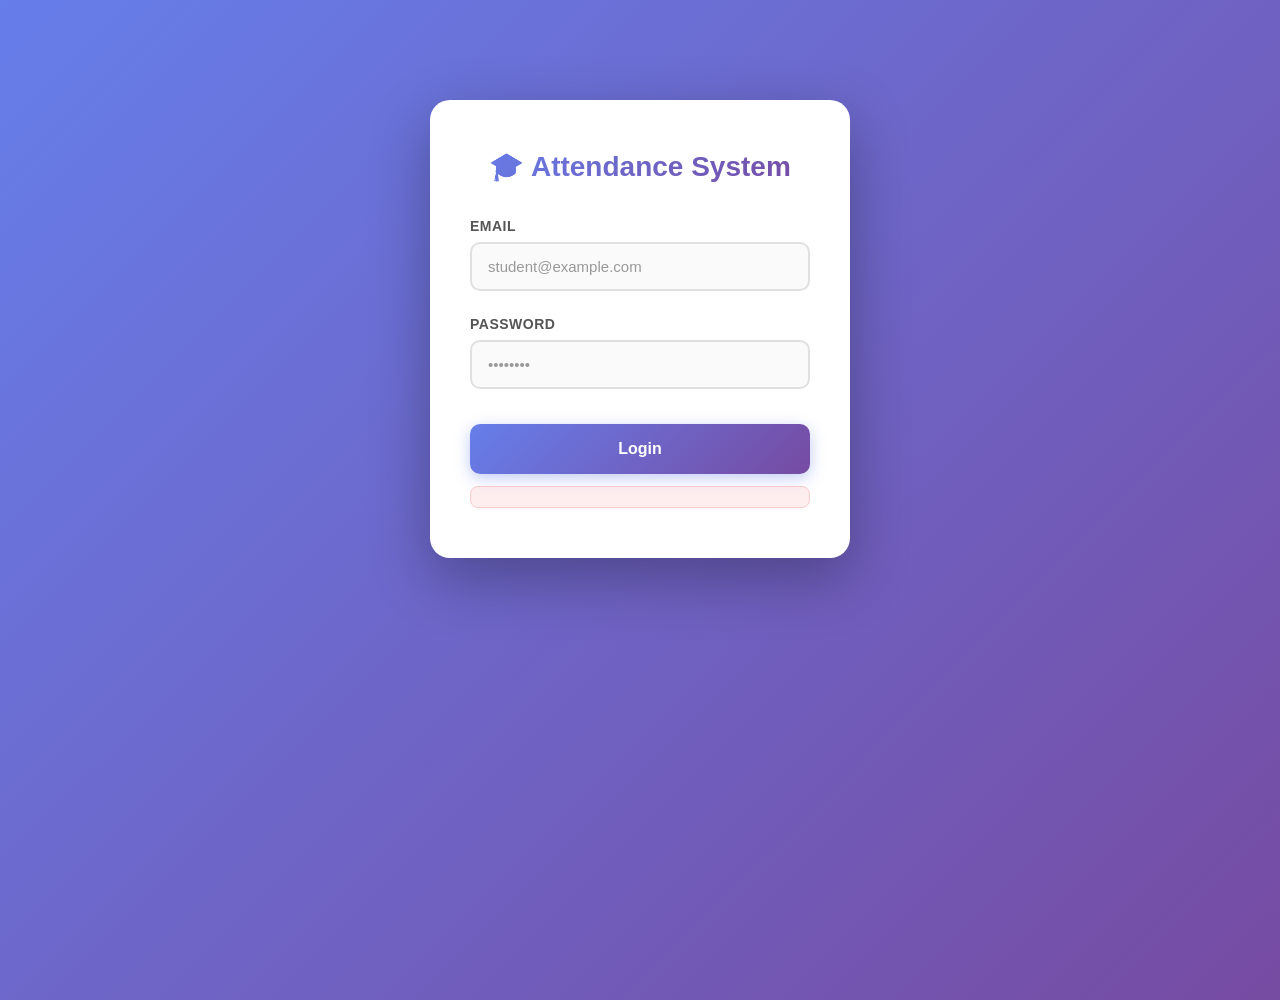
<file: frontend/index.html>
<!-- <!DOCTYPE html>
<html lang="en">
<head>
    <meta charset="UTF-8">
    <meta name="viewport" content="width=device-width, initial-scale=1.0">
    <title>Attendance System - Login</title>
    <style>
        * {
            margin: 0;
            padding: 0;
            box-sizing: border-box;
        }
        
        body {
            font-family: 'Segoe UI', Tahoma, Geneva, Verdana, sans-serif;
            background: linear-gradient(135deg, #667eea 0%, #764ba2 100%);
            height: 100vh;
            display: flex;
            justify-content: center;
            align-items: center;
        }
        
        .login-container {
            background: white;
            padding: 40px;
            border-radius: 10px;
            box-shadow: 0 10px 25px rgba(0,0,0,0.2);
            width: 100%;
            max-width: 400px;
        }
        
        h2 {
            text-align: center;
            color: #333;
            margin-bottom: 30px;
        }
        
        .form-group {
            margin-bottom: 20px;
        }
        
        label {
            display: block;
            margin-bottom: 5px;
            color: #555;
            font-weight: 500;
        }
        
        input {
            width: 100%;
            padding: 12px;
            border: 1px solid #ddd;
            border-radius: 5px;
            font-size: 14px;
        }
        
        input:focus {
            outline: none;
            border-color: #667eea;
        }
        
        button {
            width: 100%;
            padding: 12px;
            background: linear-gradient(135deg, #667eea 0%, #764ba2 100%);
            color: white;
            border: none;
            border-radius: 5px;
            font-size: 16px;
            font-weight: bold;
            cursor: pointer;
            margin-top: 10px;
        }
        
        button:hover {
            opacity: 0.9;
        }
        
        .error {
            color: red;
            font-size: 14px;
            margin-top: 10px;
            text-align: center;
        }
    </style>
</head>
<body>
    <div class="login-container">
        <h2>🎓 Attendance System</h2>
        <form id="loginForm">
            <div class="form-group">
                <label>Email</label>
                <input type="email" id="email" required placeholder="student@example.com">
            </div>
            
            <div class="form-group">
                <label>Password</label>
                <input type="password" id="password" required placeholder="••••••••">
            </div>
            
            <button type="submit">Login</button>
            <div id="error" class="error"></div>
        </form>
    </div>

    <script>
        // Backend API URL
        const API_URL = 'http://localhost:5001';
        
        document.getElementById('loginForm').addEventListener('submit', async (e) => {
            e.preventDefault();
            
            const email = document.getElementById('email').value;
            const password = document.getElementById('password').value;
            const errorDiv = document.getElementById('error');
            
            try {
                const response = await fetch(`${API_URL}/api/login`, {
                    method: 'POST',
                    headers: {
                        'Content-Type': 'application/json'
                    },
                    body: JSON.stringify({ email, password })
                });
                
                const data = await response.json();
                
                if (data.success) {
                    // Save user data
                    localStorage.setItem('user', JSON.stringify(data.user));
                    
                    // Redirect based on role
                    if (data.user.role === 'Student') {
                        window.location.href = 'student_dashboard.html';
                    } else if (data.user.role === 'Faculty') {
                        window.location.href = 'teacher_dashboard.html';
                    }
                } else {
                    errorDiv.textContent = 'Invalid email or password';
                }
            } catch (error) {
                errorDiv.textContent = 'Connection error. Please try again.';
                console.error('Error:', error);
            }
        });
    </script>
</body>
</html>  -->
<!DOCTYPE html>
<html lang="en">
<head>
    <meta charset="UTF-8">
    <meta name="viewport" content="width=device-width, initial-scale=1.0">
    <title>Attendance System - Login</title>
    <link rel="stylesheet" href="styles.css">
</head>
<body>
    <div class="login-container">
        <h2>🎓 Attendance System</h2>
        <form id="loginForm">
            <div class="form-group">
                <label>Email</label>
                <input type="email" id="email" required placeholder="student@example.com">
            </div>
            
            <div class="form-group">
                <label>Password</label>
                <input type="password" id="password" required placeholder="••••••••">
            </div>
            
            <button type="submit">Login</button>
            <div id="error" class="error"></div>
        </form>
    </div>

    <script>
        const API_URL = 'http://localhost:5001';
        
        document.getElementById('loginForm').addEventListener('submit', async (e) => {
            e.preventDefault();
            
            const email = document.getElementById('email').value;
            const password = document.getElementById('password').value;
            const errorDiv = document.getElementById('error');
            
            try {
                const response = await fetch(`${API_URL}/api/login`, {
                    method: 'POST',
                    headers: {
                        'Content-Type': 'application/json'
                    },
                    body: JSON.stringify({ email, password })
                });
                
                const data = await response.json();
                
                if (data.success) {
                    // Save user data
                    localStorage.setItem('user', JSON.stringify(data.user));
                    
                    // Redirect based on role
                    if (data.user.role === 'Student') {
                        window.location.href = 'student_dashboard.html';
                    } else if (data.user.role === 'Faculty') {
                        window.location.href = 'teacher_dashboard.html';
                    }
                } else {
                    errorDiv.textContent = data.message || 'Invalid email or password';
                }
            } catch (error) {
                errorDiv.textContent = 'Connection error. Is the server running on port 5001?';
                console.error('Error:', error);
            }
        });
    </script>
</body>
</html>
</file>
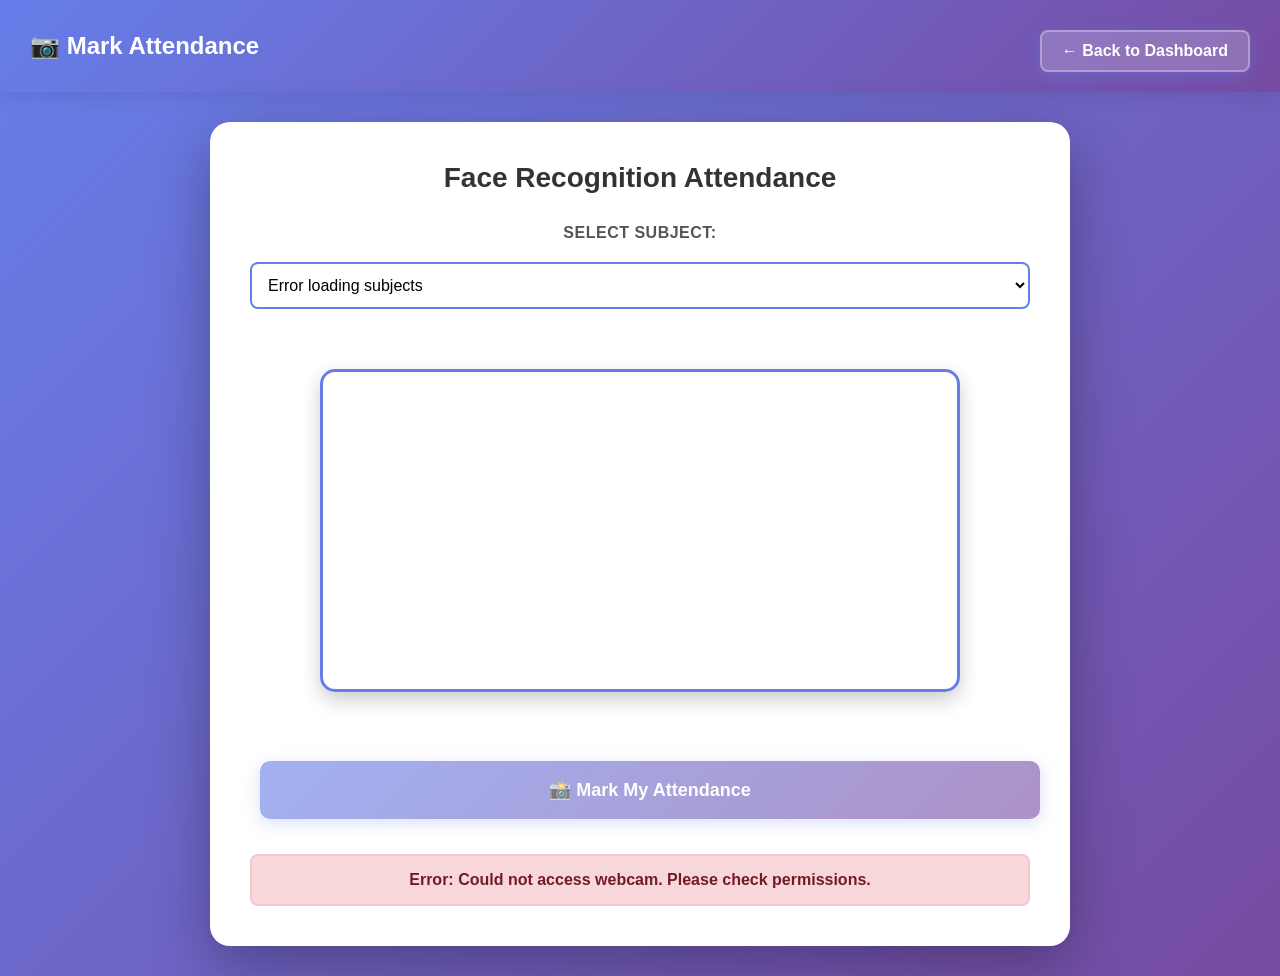
<file: frontend/mark_attendance.html>
<!DOCTYPE html>
<html lang="en">
<head>
    <meta charset="UTF-8">
    <meta name="viewport" content="width=device-width, initial-scale=1.0">
    <title>Mark Attendance</title>
    <link rel="stylesheet" href="styles.css">
</head>
<body class="attendance-page-body">
    <div class="navbar">
        <div>
            <h2>📷 Mark Attendance</h2>
        </div>
        <button class="logout-btn" onclick="goBack()">← Back to Dashboard</button>
    </div>

    <div class="container" style="max-width: 900px;">
        <div class="card" id="container">
            <h2 style="text-align: center; margin-bottom: 30px; color: #333;">Face Recognition Attendance</h2>
            
            <!-- Subject Selection -->
            <div class="form-group" style="margin-bottom: 25px;">
                <label for="subjectSelect" style="font-size: 16px; font-weight: 600; margin-bottom: 10px; display: block;">
                    Select Subject:
                </label>
                <select id="subjectSelect" style="width: 100%; padding: 12px; border: 2px solid #667eea; border-radius: 8px; font-size: 16px; background: white;">
                    <option value="">Loading subjects...</option>
                </select>
            </div>

            <!-- Webcam Container -->
            <div style="text-align: center; margin: 20px 0;">
                <video id="webcam" width="640" height="480" autoplay muted style="border: 3px solid #667eea; border-radius: 15px; box-shadow: 0 8px 20px rgba(0,0,0,0.2); max-width: 100%; height: auto;"></video>
            </div>

            <!-- Action Button -->
            <button id="markButton" class="action-btn" style="width: 100%; padding: 18px; font-size: 18px; margin-top: 20px; background: linear-gradient(135deg, #667eea 0%, #764ba2 100%); border: none; border-radius: 10px; color: white; font-weight: bold; cursor: pointer; transition: transform 0.2s, box-shadow 0.2s;" 
                    onmouseover="this.style.transform='scale(1.02)'; this.style.boxShadow='0 10px 25px rgba(102, 126, 234, 0.4)';"
                    onmouseout="this.style.transform='scale(1)'; this.style.boxShadow='none';">
                📸 Mark My Attendance
            </button>
            
            <!-- Message Display -->
            <div id="message" style="margin-top: 25px; padding: 15px; border-radius: 8px; font-size: 16px; font-weight: bold; text-align: center; min-height: 50px; display: flex; align-items: center; justify-content: center;"></div>
            
            <canvas id="canvas" width="640" height="480" style="display:none;"></canvas>
        </div>
    </div>

    <script>
        const API_BASE_URL = "http://localhost:5001"; 
        
        const video = document.getElementById('webcam');
        const canvas = document.getElementById('canvas');
        const markButton = document.getElementById('markButton');
        const messageDiv = document.getElementById('message');
        const subjectSelect = document.getElementById('subjectSelect');

        // Load subjects
        async function loadSubjects() {
            try {
                const response = await fetch(`${API_BASE_URL}/api/subjects`);
                const data = await response.json();
                
                if (data.success && data.subjects.length > 0) {
                    subjectSelect.innerHTML = '<option value="">Select a subject...</option>';
                    data.subjects.forEach(subject => {
                        const option = document.createElement('option');
                        option.value = subject.Subject_ID;
                        option.textContent = `${subject.Subject_Name} (${subject.Subject_Code})`;
                        subjectSelect.appendChild(option);
                    });
                } else {
                    subjectSelect.innerHTML = '<option value="">No subjects available</option>';
                    showMessage('No subjects found. Please contact administrator.', 'error');
                }
            } catch (error) {
                console.error('Error loading subjects:', error);
                subjectSelect.innerHTML = '<option value="">Error loading subjects</option>';
                showMessage('Error loading subjects. Please refresh the page.', 'error');
            }
        }

        // Show message helper
        function showMessage(text, type = 'info') {
            messageDiv.textContent = text;
            messageDiv.style.display = 'flex';
            
            if (type === 'success') {
                messageDiv.style.background = '#d4edda';
                messageDiv.style.color = '#155724';
                messageDiv.style.border = '2px solid #c3e6cb';
            } else if (type === 'error') {
                messageDiv.style.background = '#f8d7da';
                messageDiv.style.color = '#721c24';
                messageDiv.style.border = '2px solid #f5c6cb';
            } else {
                messageDiv.style.background = '#d1ecf1';
                messageDiv.style.color = '#0c5460';
                messageDiv.style.border = '2px solid #bee5eb';
            }
        }

        // Start the webcam
        async function startWebcam() {
            try {
                const stream = await navigator.mediaDevices.getUserMedia({ 
                    video: { 
                        width: { ideal: 640 },
                        height: { ideal: 480 },
                        facingMode: 'user'
                    } 
                });
                video.srcObject = stream;
                showMessage('Camera ready. Please select a subject and click to mark attendance.', 'info');
            } catch (err) {
                console.error("Error accessing webcam: ", err);
                showMessage("Error: Could not access webcam. Please check permissions.", 'error');
                markButton.disabled = true;
            }
        }

        // Mark attendance
        markButton.addEventListener('click', async () => {
            const subjectId = subjectSelect.value;
            
            if (!subjectId) {
                showMessage('Please select a subject first.', 'error');
                return;
            }

            showMessage('Processing... Please wait.', 'info');
            markButton.disabled = true;

            // Draw the current video frame onto the hidden canvas
            const context = canvas.getContext('2d');
            context.drawImage(video, 0, 0, 640, 480);
            
            // Get the image from the canvas as a Base64 string
            const imageBase64 = canvas.toDataURL('image/jpeg', 0.8);

            try {
                const response = await fetch(`${API_BASE_URL}/api/mark-attendance`, {
                    method: 'POST',
                    headers: {
                        'Content-Type': 'application/json'
                    },
                    body: JSON.stringify({ 
                        image: imageBase64,
                        subject_id: parseInt(subjectId)
                    })
                });

                const result = await response.json();

                if (result.success) {
                    showMessage(`✅ ${result.message}`, 'success');
                    // Reset after 3 seconds
                    setTimeout(() => {
                        showMessage('Ready for next attendance marking.', 'info');
                    }, 3000);
                } else {
                    showMessage(`❌ ${result.message || 'Failed to mark attendance'}`, 'error');
                }

            } catch (error) {
                console.error("Error sending image:", error);
                showMessage("Error connecting to server. Please try again.", 'error');
            } finally {
                markButton.disabled = false;
            }
        });

        function goBack() {
            window.location.href = 'student_dashboard.html';
        }

        // Initialize on page load
        loadSubjects();
        startWebcam();
    </script>
</body>
</html>
</file>
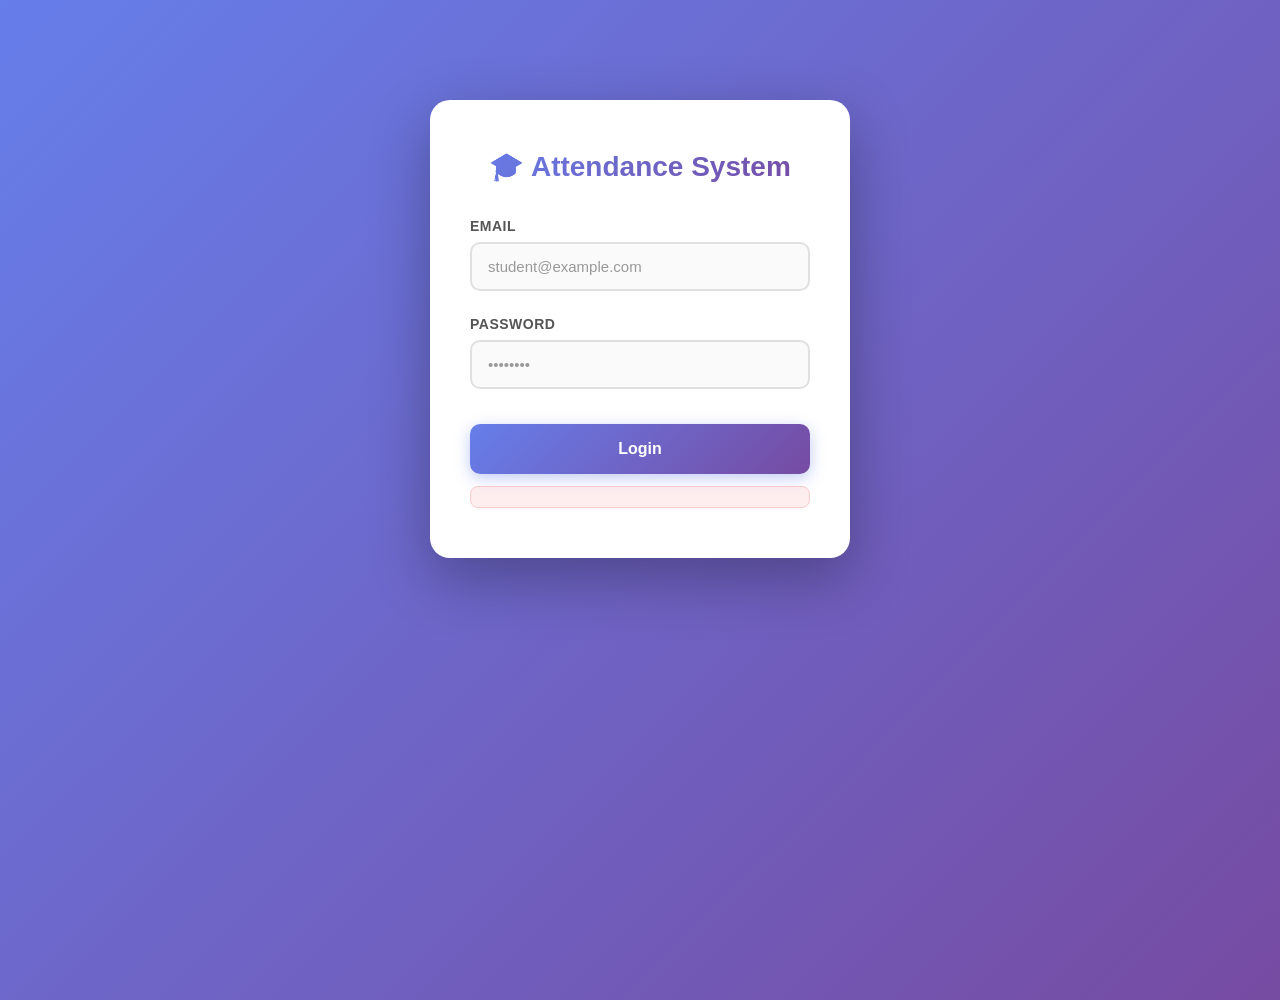
<file: frontend/student_dashboard.html>
<!DOCTYPE html>
<html lang="en">
<head>
    <meta charset="UTF-8">
    <title>Student Dashboard</title>
    <link rel="stylesheet" href="styles.css">
</head>
<body>
    <div class="navbar">
        <div>
            <h2>🎓 Student Dashboard</h2>
            <p id="studentName"></p>
        </div>
        <button class="logout-btn" onclick="logout()">Logout</button>
    </div>

    <div class="container">
        <!-- Stats Cards -->
        <div class="stats">
            <div class="stat-box">
                <h3 id="overallPercentage">--%</h3>
                <p>Overall Attendance</p>
            </div>
            <div class="stat-box">
                <h3 id="presentCount">--</h3>
                <p>Classes Attended</p>
            </div>
            <div class="stat-box">
                <h3 id="absentCount">--</h3>
                <p>Classes Missed</p>
            </div>
        </div>

        <!-- Info Message -->
        <div class="card">
            <h3>📚 Your Attendance</h3>
            <p style="color: #666; margin-top: 10px;">
                Your attendance is automatically marked by your teachers during class sessions. 
                View your attendance history and statistics below.
            </p>
        </div>

        <!-- Attendance Table -->
        <div class="card">
            <h3>Recent Attendance</h3>
            <table id="attendanceTable">
                <thead>
                    <tr>
                        <th>Date</th>
                        <th>Subject</th>
                        <th>Status</th>
                        <th>Time</th>
                    </tr>
                </thead>
                <tbody id="attendanceBody">
                    <tr>
                        <td colspan="4" style="text-align: center;">Loading...</td>
                    </tr>
                </tbody>
            </table>
        </div>
    </div>

    <script>
        const API_URL = 'http://localhost:5001';
        
        // Check if logged in
        const user = JSON.parse(localStorage.getItem('user'));
        if (!user || user.role !== 'Student') {
            window.location.href = 'index.html';
        }
        
        document.getElementById('studentName').textContent = user.name;
        
        // Load attendance data
        async function loadAttendance() {
            try {
                const response = await fetch(`${API_URL}/api/attendance/student/${user.user_id}`);
                const data = await response.json();
                
                if (data.success) {
                    // Update stats
                    document.getElementById('overallPercentage').textContent = 
                        data.stats.percentage + '%';
                    document.getElementById('presentCount').textContent = 
                        data.stats.present_sessions;
                    document.getElementById('absentCount').textContent = 
                        data.stats.absent_sessions;
                    
                    // Update table
                    const tbody = document.getElementById('attendanceBody');
                    tbody.innerHTML = '';
                    
                    if (data.attendance.length === 0) {
                        tbody.innerHTML = '<tr><td colspan="4" style="text-align: center; padding: 30px; color: #999;">No attendance records yet. Mark your first attendance to get started!</td></tr>';
                        return;
                    }
                    
                    data.attendance.forEach(record => {
                        const row = tbody.insertRow();
                        const statusClass = record.status === 'Present' ? 'present' : 
                                          record.status === 'Late' ? 'late' : 'absent';
                        row.innerHTML = `
                            <td>${record.date}</td>
                            <td>${record.subject_name}</td>
                            <td class="${statusClass}">${record.status}</td>
                            <td>${record.time}</td>
                        `;
                    });
                }
            } catch (error) {
                console.error('Error loading attendance:', error);
                document.getElementById('attendanceBody').innerHTML = 
                    '<tr><td colspan="4" style="text-align: center; color: red;">Error loading data</td></tr>';
            }
        }
        
        function logout() {
            localStorage.removeItem('user');
            window.location.href = 'index.html';
        }
        
        // Load data on page load
        loadAttendance();
    </script>
</body>
</html>
</file>
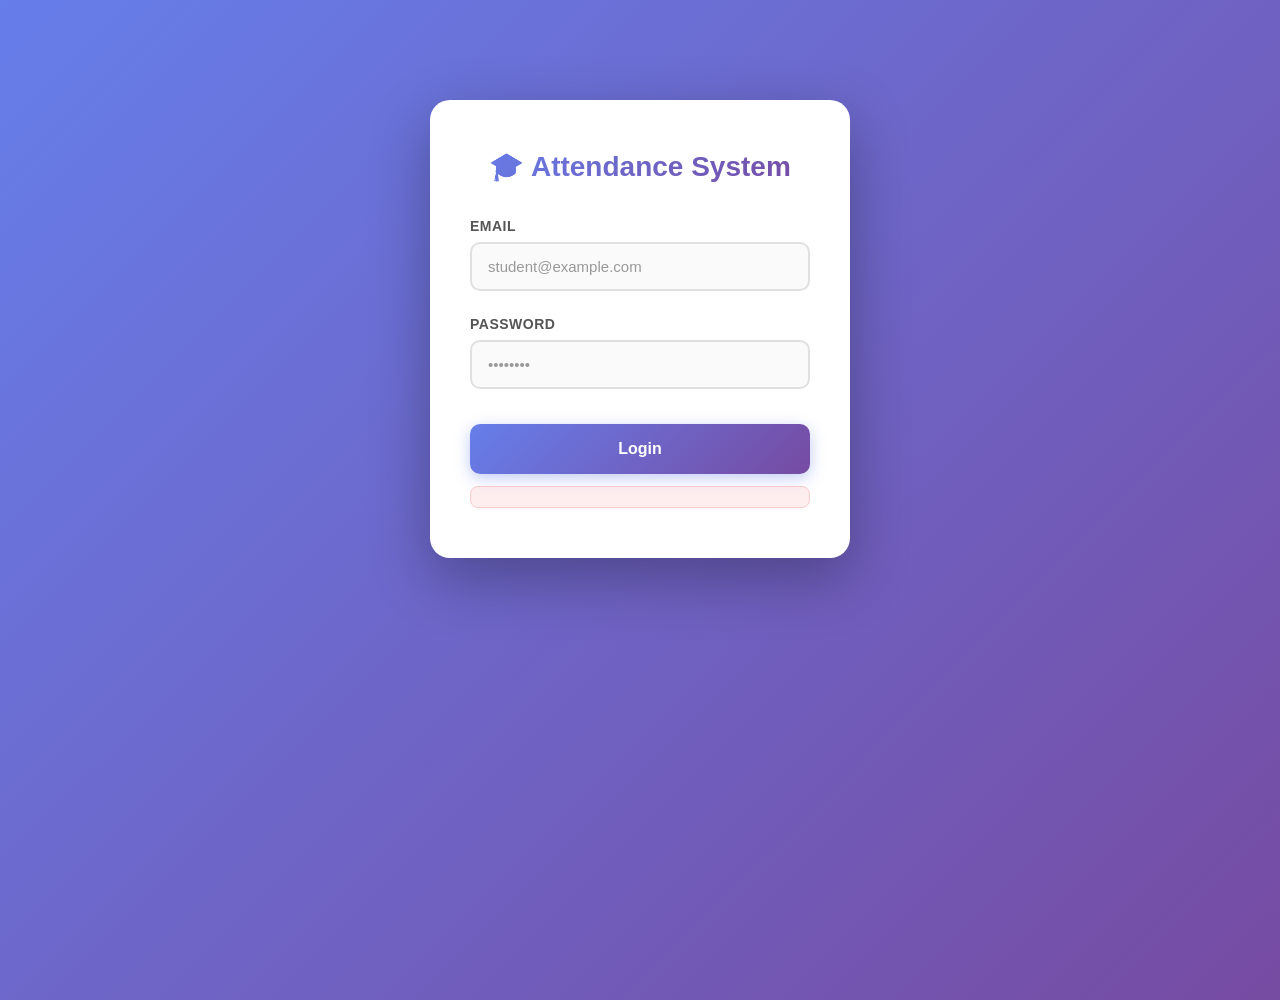
<file: frontend/teacher_dashboard.html>
<!DOCTYPE html>
<html lang="en">
<head>
    <meta charset="UTF-8">
    <meta name="viewport" content="width=device-width, initial-scale=1.0">
    <title>Teacher Dashboard</title>
    <link rel="stylesheet" href="styles.css">
</head>
<body>
    <div class="navbar">
        <div>
            <h2>👨‍🏫 Teacher Dashboard</h2>
            <p id="teacherName"></p>
        </div>
        <button class="logout-btn" onclick="logout()">Logout</button>
    </div>

    <div class="container">
        <!-- Tabs -->
        <div class="tabs">
            <button class="tab-btn active" onclick="showTab('sessions')">📅 Manage Sessions</button>
            <button class="tab-btn" onclick="showTab('attendance')">📊 View Attendance</button>
            <button class="tab-btn" onclick="showTab('mark')">📷 Mark Attendance (Camera)</button>
            <button class="tab-btn" onclick="showTab('manual')">✏️ Mark Attendance (Manual)</button>
        </div>

        <!-- Tab 1: Create Session -->
        <div id="sessions-tab" class="tab-content active">
            <div class="card">
                <h3>Create New Attendance Session</h3>
                <form id="sessionForm">
                    <div class="form-group">
                        <label for="sessionSubject">Subject:</label>
                        <select id="sessionSubject" required>
                            <option value="">Loading subjects...</option>
                        </select>
                    </div>
                    
                    <div class="form-group">
                        <label for="sessionDate">Session Date:</label>
                        <input type="date" id="sessionDate" required>
                    </div>
                    
                    <div class="form-row">
                        <div class="form-group">
                            <label for="startTime">Start Time:</label>
                            <input type="time" id="startTime" required>
                        </div>
                        <div class="form-group">
                            <label for="endTime">End Time:</label>
                            <input type="time" id="endTime" required>
                        </div>
                    </div>
                    
                    <div class="form-group">
                        <label for="sessionType">Session Type:</label>
                        <select id="sessionType" required>
                            <option value="Lecture">Lecture</option>
                            <option value="Lab">Lab</option>
                            <option value="Tutorial">Tutorial</option>
                        </select>
                    </div>
                    
                    <button type="submit" class="action-btn">Create Session</button>
                </form>
                <div id="sessionMessage"></div>
            </div>

            <!-- Active Sessions -->
            <div class="card">
                <h3>Active Sessions Today</h3>
                <div id="activeSessions">
                    <p style="text-align: center; color: #999;">Loading...</p>
                </div>
            </div>
        </div>

        <!-- Tab 2: View Attendance -->
        <div id="attendance-tab" class="tab-content">
            <div class="card">
                <h3>View Class Attendance</h3>
                <div class="form-group">
                    <label for="attendanceSubject">Select Subject:</label>
                    <select id="attendanceSubject">
                        <option value="">Select a subject...</option>
                    </select>
                </div>
                <div class="form-group">
                    <label for="attendanceSession">Select Session:</label>
                    <select id="attendanceSession">
                        <option value="">Select a session...</option>
                    </select>
                </div>
                <button onclick="loadClassAttendance()" class="action-btn">Load Attendance</button>
            </div>

            <div class="card">
                <h3>Class Attendance</h3>
                <div id="classAttendanceTable">
                    <p style="text-align: center; color: #999;">Select a subject and session to view attendance</p>
                </div>
            </div>
        </div>

        <!-- Tab 3: Mark Attendance -->
        <div id="mark-tab" class="tab-content">
            <div class="card">
                <h3>Mark Attendance Using Camera</h3>
                <div class="form-group">
                    <label for="markSubject">Select Subject:</label>
                    <select id="markSubject" required>
                        <option value="">Select a subject...</option>
                    </select>
                </div>
                <div class="form-group">
                    <label for="markSession">Select Active Session:</label>
                    <select id="markSession" required>
                        <option value="">Select a session...</option>
                    </select>
                </div>
                
                <div style="text-align: center; margin: 20px 0;">
                    <video id="webcam" width="640" height="480" autoplay muted style="border: 3px solid #667eea; border-radius: 15px; box-shadow: 0 8px 20px rgba(0,0,0,0.2); max-width: 100%; height: auto; display: none;"></video>
                </div>

                <button id="startCameraBtn" onclick="startCamera()" class="action-btn">📷 Start Camera</button>
                <button id="markAttendanceBtn" onclick="markAttendance()" class="action-btn" style="display: none;">✅ Mark Attendance</button>
                
                <div id="markMessage" style="margin-top: 20px;"></div>
                <canvas id="canvas" width="640" height="480" style="display:none;"></canvas>
            </div>
        </div>

        <!-- Tab 4: Manual Attendance -->
        <div id="manual-tab" class="tab-content">
            <div class="card">
                <h3>Mark Attendance Manually</h3>
                <p style="color: #666; margin-bottom: 20px;">
                    Use this option when camera is not working. Select subject and session, then mark students as Present, Late, or Absent.
                </p>
                
                <div class="form-group">
                    <label for="manualSubject">Select Subject:</label>
                    <select id="manualSubject" onchange="loadManualStudents()">
                        <option value="">Select a subject...</option>
                    </select>
                </div>
                
                <div class="form-group">
                    <label for="manualSession">Select Active Session:</label>
                    <select id="manualSession" onchange="loadManualStudents()">
                        <option value="">Select a session...</option>
                    </select>
                </div>

                <div id="manualStudentsList" style="margin-top: 20px;">
                    <p style="text-align: center; color: #999;">Select subject and session to load students</p>
                </div>
            </div>
        </div>
    </div>

    <script>
        const API_URL = 'http://localhost:5001';
        
        // Check if logged in
        const user = JSON.parse(localStorage.getItem('user'));
        if (!user || user.role !== 'Faculty') {
            window.location.href = 'index.html';
        }
        
        document.getElementById('teacherName').textContent = user.name;
        
        let videoStream = null;
        let subjects = [];
        let activeSessions = [];

        // Load teacher's subjects
        async function loadSubjects() {
            try {
                console.log('Loading subjects for teacher_id:', user.user_id);
                const response = await fetch(`${API_URL}/api/teacher/subjects?teacher_id=${user.user_id}`);
                const data = await response.json();
                
                console.log('Subjects response:', data);
                
                if (data.success && data.subjects && data.subjects.length > 0) {
                    subjects = data.subjects;
                    
                    // Populate subject dropdowns
                    const selects = ['sessionSubject', 'attendanceSubject', 'markSubject', 'manualSubject'];
                    selects.forEach(selectId => {
                        const select = document.getElementById(selectId);
                        select.innerHTML = '<option value="">Select a subject...</option>';
                        subjects.forEach(subject => {
                            const option = document.createElement('option');
                            option.value = subject.Subject_ID;
                            option.textContent = `${subject.Subject_Name} (${subject.Subject_Code})`;
                            select.appendChild(option);
                        });
                    });
                } else {
                    // Show error message
                    const selects = ['sessionSubject', 'attendanceSubject', 'markSubject', 'manualSubject'];
                    selects.forEach(selectId => {
                        const select = document.getElementById(selectId);
                        select.innerHTML = '<option value="">No subjects found for this teacher</option>';
                    });
                    console.warn('No subjects found for teacher:', data);
                }
            } catch (error) {
                console.error('Error loading subjects:', error);
                const selects = ['sessionSubject', 'attendanceSubject', 'markSubject'];
                selects.forEach(selectId => {
                    const select = document.getElementById(selectId);
                    select.innerHTML = '<option value="">Error loading subjects</option>';
                });
            }
        }

        // Load active sessions
        async function loadActiveSessions() {
            try {
                const today = new Date().toISOString().split('T')[0];
                const response = await fetch(`${API_URL}/api/session/active?date=${today}`);
                const data = await response.json();
                
                if (data.success && data.sessions) {
                    activeSessions = data.sessions.filter(s => s.Created_By === user.user_id);
                    displayActiveSessions();
                    updateSessionDropdowns();
                }
            } catch (error) {
                console.error('Error loading sessions:', error);
            }
        }

        function displayActiveSessions() {
            const container = document.getElementById('activeSessions');
            if (activeSessions.length === 0) {
                container.innerHTML = '<p style="text-align: center; color: #999;">No active sessions today</p>';
                return;
            }
            
            container.innerHTML = activeSessions.map(session => `
                <div style="padding: 15px; margin: 10px 0; background: #f8f9fa; border-radius: 8px; border-left: 4px solid ${session.Status === 'Ongoing' ? '#28a745' : '#667eea'};">
                    <div style="display: flex; justify-content: space-between; align-items: start;">
                        <div>
                            <strong>${session.Subject_Name}</strong><br>
                            <small>Date: ${session.Session_Date} | ${session.Start_Time} - ${session.End_Time}</small><br>
                            <small>Type: ${session.Session_Type} | Status: <span style="color: ${session.Status === 'Ongoing' ? 'green' : '#666'}; font-weight: bold;">${session.Status}</span></small>
                        </div>
                        <div>
                            ${session.Status === 'Scheduled' ? `
                                <button onclick="startSession(${session.Session_ID})" class="action-btn" style="padding: 8px 15px; font-size: 14px; background: #28a745;">▶ Start Session</button>
                            ` : session.Status === 'Ongoing' ? `
                                <button onclick="endSession(${session.Session_ID})" class="action-btn" style="padding: 8px 15px; font-size: 14px; background: #dc3545;">⏹ End Session</button>
                            ` : ''}
                        </div>
                    </div>
                </div>
            `).join('');
        }

        function updateSessionDropdowns() {
            const markSession = document.getElementById('markSession');
            const attendanceSession = document.getElementById('attendanceSession');
            const manualSession = document.getElementById('manualSession');
            
            // Update mark session dropdown
            markSession.innerHTML = '<option value="">Select a session...</option>';
            activeSessions.forEach(session => {
                const option = document.createElement('option');
                option.value = session.Session_ID;
                option.textContent = `${session.Subject_Name} - ${session.Start_Time}`;
                markSession.appendChild(option);
            });

            // Update manual session dropdown
            manualSession.innerHTML = '<option value="">Select a session...</option>';
            activeSessions.forEach(session => {
                const option = document.createElement('option');
                option.value = session.Session_ID;
                option.textContent = `${session.Subject_Name} - ${session.Start_Time}`;
                manualSession.appendChild(option);
            });

            // Update attendance session dropdown (load all sessions for selected subject)
            const subjectId = document.getElementById('attendanceSubject').value;
            if (subjectId) {
                loadSessionsForSubject(subjectId);
            }
        }

        async function loadSessionsForSubject(subjectId) {
            try {
                const response = await fetch(`${API_URL}/api/session/subject/${subjectId}`);
                const data = await response.json();
                
                if (data.success && data.sessions) {
                    const select = document.getElementById('attendanceSession');
                    select.innerHTML = '<option value="">Select a session...</option>';
                    data.sessions.forEach(session => {
                        const option = document.createElement('option');
                        option.value = session.Session_ID;
                        option.textContent = `${session.Session_Date} - ${session.Start_Time} (${session.Status})`;
                        select.appendChild(option);
                    });
                }
            } catch (error) {
                console.error('Error loading sessions:', error);
            }
        }

        // Create session
        document.getElementById('sessionForm').addEventListener('submit', async (e) => {
            e.preventDefault();
            const messageDiv = document.getElementById('sessionMessage');
            
            const sessionData = {
                subject_id: parseInt(document.getElementById('sessionSubject').value),
                session_date: document.getElementById('sessionDate').value,
                start_time: document.getElementById('startTime').value,
                end_time: document.getElementById('endTime').value,
                session_type: document.getElementById('sessionType').value,
                created_by: user.user_id
            };

            try {
                const response = await fetch(`${API_URL}/api/session/create`, {
                    method: 'POST',
                    headers: { 'Content-Type': 'application/json' },
                    body: JSON.stringify(sessionData)
                });

                const data = await response.json();
                if (data.success) {
                    showMessage(messageDiv, 'Session created successfully! Redirecting to mark attendance...', 'success');
                    document.getElementById('sessionForm').reset();
                    loadActiveSessions();
                    
                    // Auto-switch to mark attendance tab after 1 second
                    setTimeout(() => {
                        // Find the mark tab button and click it
                        const markTabBtn = document.querySelector('.tab-btn:nth-child(3)');
                        if (markTabBtn) {
                            markTabBtn.click();
                        }
                    }, 1000);
                } else {
                    showMessage(messageDiv, data.message || 'Failed to create session', 'error');
                }
            } catch (error) {
                showMessage(messageDiv, 'Error creating session', 'error');
            }
        });

        // Load class attendance
        async function loadClassAttendance() {
            const sessionId = document.getElementById('attendanceSession').value;
            if (!sessionId) {
                alert('Please select a session');
                return;
            }

            try {
                const response = await fetch(`${API_URL}/api/attendance/session/${sessionId}`);
                const data = await response.json();
                
                if (data.success) {
                    displayClassAttendance(data.attendance);
                }
            } catch (error) {
                console.error('Error loading attendance:', error);
            }
        }

        function displayClassAttendance(attendance) {
            const container = document.getElementById('classAttendanceTable');
            
            if (!attendance || attendance.length === 0) {
                container.innerHTML = '<p style="text-align: center; color: #999;">No attendance records for this session</p>';
                return;
            }

            const table = `
                <table>
                    <thead>
                        <tr>
                            <th>Roll No</th>
                            <th>Name</th>
                            <th>Status</th>
                            <th>Time</th>
                        </tr>
                    </thead>
                    <tbody>
                        ${attendance.map(record => `
                            <tr>
                                <td>${record.roll_no || 'N/A'}</td>
                                <td>${record.name}</td>
                                <td class="${record.status.toLowerCase()}">${record.status}</td>
                                <td>${record.time || 'N/A'}</td>
                            </tr>
                        `).join('')}
                    </tbody>
                </table>
            `;
            container.innerHTML = table;
        }

        // Camera functions
        async function startCamera() {
            try {
                const stream = await navigator.mediaDevices.getUserMedia({ 
                    video: { width: 640, height: 480, facingMode: 'user' } 
                });
                videoStream = stream;
                const video = document.getElementById('webcam');
                video.srcObject = stream;
                video.style.display = 'block';
                document.getElementById('startCameraBtn').style.display = 'none';
                document.getElementById('markAttendanceBtn').style.display = 'inline-block';
                showMessage(document.getElementById('markMessage'), 'Camera ready. Position student in front of camera and click Mark Attendance.', 'info');
            } catch (error) {
                showMessage(document.getElementById('markMessage'), 'Error accessing camera. Please check permissions.', 'error');
            }
        }

        // Auto-start camera when session is selected
        function setupCameraAutoStart() {
            const markSession = document.getElementById('markSession');
            markSession.addEventListener('change', function() {
                if (this.value && !videoStream) {
                    // Auto-start camera when session is selected
                    startCamera();
                    // Auto-start the session
                    startSession(parseInt(this.value));
                }
            });
        }

        // Start session (set status to Ongoing)
        async function startSession(sessionId) {
            try {
                const response = await fetch(`${API_URL}/api/session/${sessionId}/status`, {
                    method: 'PUT',
                    headers: { 'Content-Type': 'application/json' },
                    body: JSON.stringify({ status: 'Ongoing' })
                });
                const data = await response.json();
                if (data.success) {
                    loadActiveSessions();
                    // Auto-switch to mark attendance tab and start camera
                    setTimeout(() => {
                        const markTabBtn = document.querySelector('.tab-btn:nth-child(3)');
                        if (markTabBtn) {
                            markTabBtn.click();
                            // Set the session in dropdown
                            document.getElementById('markSession').value = sessionId;
                            if (!videoStream) {
                                startCamera();
                            }
                        }
                    }, 500);
                }
            } catch (error) {
                console.error('Error starting session:', error);
            }
        }

        // End session (set status to Completed)
        async function endSession(sessionId) {
            if (!confirm('Are you sure you want to end this session?')) {
                return;
            }
            try {
                const response = await fetch(`${API_URL}/api/session/${sessionId}/status`, {
                    method: 'PUT',
                    headers: { 'Content-Type': 'application/json' },
                    body: JSON.stringify({ status: 'Completed' })
                });
                const data = await response.json();
                if (data.success) {
                    loadActiveSessions();
                    // Stop camera if it's running
                    if (videoStream) {
                        videoStream.getTracks().forEach(track => track.stop());
                        videoStream = null;
                        document.getElementById('webcam').style.display = 'none';
                        document.getElementById('startCameraBtn').style.display = 'inline-block';
                        document.getElementById('markAttendanceBtn').style.display = 'none';
                    }
                }
            } catch (error) {
                console.error('Error ending session:', error);
            }
        }

        // Manual attendance functions
        async function loadManualStudents() {
            const subjectId = document.getElementById('manualSubject').value;
            const sessionId = document.getElementById('manualSession').value;
            
            if (!subjectId || !sessionId) {
                document.getElementById('manualStudentsList').innerHTML = 
                    '<p style="text-align: center; color: #999;">Select subject and session to load students</p>';
                return;
            }

            try {
                // Load students for this subject
                const studentsResponse = await fetch(`${API_URL}/api/subject/${subjectId}/students`);
                const studentsData = await studentsResponse.json();
                
                // Load already marked attendance
                const attendanceResponse = await fetch(`${API_URL}/api/attendance/session/${sessionId}`);
                const attendanceData = await attendanceResponse.json();
                
                if (studentsData.success && studentsData.students) {
                    const markedIds = new Set();
                    if (attendanceData.success && attendanceData.attendance) {
                        attendanceData.attendance.forEach(a => markedIds.add(a.User_ID));
                    }
                    
                    const studentsList = studentsData.students.map(student => {
                        const isMarked = markedIds.has(student.User_ID);
                        const attendance = attendanceData.success ? 
                            attendanceData.attendance.find(a => a.User_ID === student.User_ID) : null;
                        
                        return `
                            <div style="padding: 15px; margin: 10px 0; background: ${isMarked ? '#d4edda' : '#f8f9fa'}; border-radius: 8px; border-left: 4px solid ${isMarked ? '#28a745' : '#667eea'}; display: flex; justify-content: space-between; align-items: center;">
                                <div>
                                    <strong>${student.Name}</strong>
                                    ${student.Roll_no ? `<br><small>Roll No: ${student.Roll_no}</small>` : ''}
                                    ${attendance ? `<br><small style="color: ${attendance.Status === 'Present' ? 'green' : attendance.Status === 'Late' ? 'orange' : 'red'};">Status: ${attendance.Status}</small>` : ''}
                                </div>
                                <div>
                                    ${!isMarked ? `
                                        <div style="display: flex; gap: 10px;">
                                            <button onclick="markManualAttendance(${student.User_ID}, 'Present')" class="action-btn" style="padding: 8px 15px; font-size: 14px; background: #28a745;">Present</button>
                                            <button onclick="markManualAttendance(${student.User_ID}, 'Late')" class="action-btn" style="padding: 8px 15px; font-size: 14px; background: #ffc107; color: #000;">Late</button>
                                            <button onclick="markManualAttendance(${student.User_ID}, 'Absent')" class="action-btn" style="padding: 8px 15px; font-size: 14px; background: #dc3545;">Absent</button>
                                        </div>
                                    ` : `
                                        <span style="color: #28a745; font-weight: bold;">✓ Marked</span>
                                    `}
                                </div>
                            </div>
                        `;
                    }).join('');
                    
                    document.getElementById('manualStudentsList').innerHTML = studentsList;
                } else {
                    document.getElementById('manualStudentsList').innerHTML = 
                        '<p style="text-align: center; color: #999;">No students found for this subject</p>';
                }
            } catch (error) {
                console.error('Error loading students:', error);
                document.getElementById('manualStudentsList').innerHTML = 
                    '<p style="text-align: center; color: red;">Error loading students</p>';
            }
        }

        async function markManualAttendance(userId, status) {
            const subjectId = document.getElementById('manualSubject').value;
            const sessionId = document.getElementById('manualSession').value;
            
            if (!subjectId || !sessionId) {
                alert('Please select subject and session');
                return;
            }

            try {
                const response = await fetch(`${API_URL}/api/attendance/manual`, {
                    method: 'POST',
                    headers: { 'Content-Type': 'application/json' },
                    body: JSON.stringify({
                        user_id: userId,
                        session_id: parseInt(sessionId),
                        subject_id: parseInt(subjectId),
                        status: status
                    })
                });

                const data = await response.json();
                if (data.success) {
                    alert(data.message);
                    loadManualStudents(); // Refresh the list
                } else {
                    alert(data.message || 'Failed to mark attendance');
                }
            } catch (error) {
                console.error('Error marking attendance:', error);
                alert('Error marking attendance');
            }
        }

        async function markAttendance() {
            const subjectId = document.getElementById('markSubject').value;
            const sessionId = document.getElementById('markSession').value;
            
            if (!subjectId || !sessionId) {
                showMessage(document.getElementById('markMessage'), 'Please select subject and session', 'error');
                return;
            }

            const video = document.getElementById('webcam');
            const canvas = document.getElementById('canvas');
            const context = canvas.getContext('2d');
            context.drawImage(video, 0, 0, 640, 480);
            const imageBase64 = canvas.toDataURL('image/jpeg', 0.8);

            showMessage(document.getElementById('markMessage'), 'Processing...', 'info');

            try {
                const response = await fetch(`${API_URL}/api/mark-attendance`, {
                    method: 'POST',
                    headers: { 'Content-Type': 'application/json' },
                    body: JSON.stringify({ 
                        image: imageBase64,
                        subject_id: parseInt(subjectId),
                        session_id: parseInt(sessionId)
                    })
                });

                const data = await response.json();
                if (data.success) {
                    showMessage(document.getElementById('markMessage'), `✅ ${data.message}`, 'success');
                } else {
                    showMessage(document.getElementById('markMessage'), `❌ ${data.message}`, 'error');
                }
            } catch (error) {
                showMessage(document.getElementById('markMessage'), 'Error marking attendance', 'error');
            }
        }

        // Tab switching
        function showTab(tabName) {
            document.querySelectorAll('.tab-content').forEach(tab => tab.classList.remove('active'));
            document.querySelectorAll('.tab-btn').forEach(btn => btn.classList.remove('active'));
            
            document.getElementById(`${tabName}-tab`).classList.add('active');
            event.target.classList.add('active');

            if (tabName === 'attendance') {
                const subjectId = document.getElementById('attendanceSubject').value;
                if (subjectId) {
                    loadSessionsForSubject(subjectId);
                }
            } else if (tabName === 'mark') {
                // Auto-start camera if session is already selected
                const sessionId = document.getElementById('markSession').value;
                if (sessionId && !videoStream) {
                    startCamera();
                }
            }
        }

        function showMessage(element, text, type) {
            element.textContent = text;
            element.style.display = 'block';
            element.style.padding = '15px';
            element.style.borderRadius = '8px';
            element.style.marginTop = '15px';
            
            if (type === 'success') {
                element.style.background = '#d4edda';
                element.style.color = '#155724';
            } else if (type === 'error') {
                element.style.background = '#f8d7da';
                element.style.color = '#721c24';
            } else {
                element.style.background = '#d1ecf1';
                element.style.color = '#0c5460';
            }
        }

        function logout() {
            localStorage.removeItem('user');
            window.location.href = 'index.html';
        }

        // Set today's date as default
        document.getElementById('sessionDate').valueAsDate = new Date();

        // Event listeners
        document.getElementById('attendanceSubject').addEventListener('change', function() {
            if (this.value) {
                loadSessionsForSubject(this.value);
            }
        });

        // Initialize
        loadSubjects();
        loadActiveSessions();
        setupCameraAutoStart();
        
        // Auto-refresh active sessions every 10 seconds
        setInterval(() => {
            loadActiveSessions();
            // If on mark tab and session is selected, keep camera active
            const markTab = document.getElementById('mark-tab');
            if (markTab.classList.contains('active') && document.getElementById('markSession').value && !videoStream) {
                startCamera();
            }
        }, 10000); // Refresh every 10 seconds
    </script>
</body>
</html>
</file>
<file: frontend/styles.css>
* {
    margin: 0;
    padding: 0;
    box-sizing: border-box;
}

body {
    font-family: 'Inter', 'Segoe UI', Tahoma, Geneva, Verdana, sans-serif;
    background: linear-gradient(135deg, #667eea 0%, #764ba2 100%);
    min-height: 100vh;
    color: #333;
}

/* Login Page */
.login-container {
    background: white;
    padding: 50px 40px;
    border-radius: 20px;
    box-shadow: 0 20px 60px rgba(0,0,0,0.3);
    width: 100%;
    max-width: 420px;
    margin: 100px auto;
    animation: fadeInUp 0.6s ease-out;
}

@keyframes fadeInUp {
    from {
        opacity: 0;
        transform: translateY(30px);
    }
    to {
        opacity: 1;
        transform: translateY(0);
    }
}

.login-container h2 {
    text-align: center;
    color: #333;
    margin-bottom: 35px;
    font-size: 28px;
    font-weight: 700;
    background: linear-gradient(135deg, #667eea 0%, #764ba2 100%);
    -webkit-background-clip: text;
    -webkit-text-fill-color: transparent;
    background-clip: text;
}

.form-group {
    margin-bottom: 25px;
}

label {
    display: block;
    margin-bottom: 8px;
    color: #555;
    font-weight: 600;
    font-size: 14px;
    text-transform: uppercase;
    letter-spacing: 0.5px;
}

input {
    width: 100%;
    padding: 14px 16px;
    border: 2px solid #e0e0e0;
    border-radius: 10px;
    font-size: 15px;
    transition: all 0.3s ease;
    background: #fafafa;
}

input:focus {
    outline: none;
    border-color: #667eea;
    background: white;
    box-shadow: 0 0 0 4px rgba(102, 126, 234, 0.1);
}

input::placeholder {
    color: #999;
}

button {
    width: 100%;
    padding: 16px;
    background: linear-gradient(135deg, #667eea 0%, #764ba2 100%);
    color: white;
    border: none;
    border-radius: 10px;
    font-size: 16px;
    font-weight: 600;
    cursor: pointer;
    margin-top: 10px;
    transition: all 0.3s ease;
    box-shadow: 0 4px 15px rgba(102, 126, 234, 0.4);
}

button:hover {
    transform: translateY(-2px);
    box-shadow: 0 6px 20px rgba(102, 126, 234, 0.5);
}

button:active {
    transform: translateY(0);
}

button:disabled {
    opacity: 0.6;
    cursor: not-allowed;
    transform: none;
}

.error {
    color: #e74c3c;
    font-size: 14px;
    margin-top: 12px;
    text-align: center;
    padding: 10px;
    background: #fee;
    border-radius: 8px;
    border: 1px solid #fcc;
}

/* Navbar */
.navbar {
    background: linear-gradient(135deg, #667eea 0%, #764ba2 100%);
    color: white;
    padding: 20px 30px;
    display: flex;
    justify-content: space-between;
    align-items: center;
    box-shadow: 0 4px 20px rgba(0,0,0,0.1);
}

.navbar h2 {
    margin: 0;
    font-size: 24px;
    font-weight: 700;
}

.navbar p {
    margin: 5px 0 0 0;
    opacity: 0.9;
    font-size: 14px;
}

.logout-btn {
    background: rgba(255,255,255,0.2);
    color: white;
    border: 2px solid rgba(255,255,255,0.3);
    padding: 10px 20px;
    border-radius: 8px;
    cursor: pointer;
    width: auto;
    font-weight: 600;
    transition: all 0.3s ease;
}

.logout-btn:hover {
    background: rgba(255,255,255,0.3);
    border-color: rgba(255,255,255,0.5);
    transform: translateY(-2px);
}

/* Container */
.container {
    max-width: 1200px;
    margin: 30px auto;
    padding: 0 20px;
}

/* Stats */
.stats {
    display: grid;
    grid-template-columns: repeat(auto-fit, minmax(250px, 1fr));
    gap: 25px;
    margin-bottom: 30px;
}

.stat-box {
    background: linear-gradient(135deg, #667eea 0%, #764ba2 100%);
    color: white;
    padding: 30px;
    border-radius: 15px;
    text-align: center;
    box-shadow: 0 8px 25px rgba(102, 126, 234, 0.3);
    transition: transform 0.3s ease, box-shadow 0.3s ease;
}

.stat-box:hover {
    transform: translateY(-5px);
    box-shadow: 0 12px 35px rgba(102, 126, 234, 0.4);
}

.stat-box h3 {
    font-size: 48px;
    margin-bottom: 10px;
    font-weight: 700;
}

.stat-box p {
    font-size: 16px;
    opacity: 0.95;
    font-weight: 500;
}

/* Card */
.card {
    background: white;
    border-radius: 15px;
    padding: 35px;
    margin-bottom: 25px;
    box-shadow: 0 4px 20px rgba(0,0,0,0.1);
    transition: box-shadow 0.3s ease;
}

.card:hover {
    box-shadow: 0 8px 30px rgba(0,0,0,0.15);
}

.card h3 {
    margin-bottom: 25px;
    color: #333;
    font-size: 22px;
    font-weight: 700;
    border-bottom: 3px solid #667eea;
    padding-bottom: 10px;
}

/* Table */
table {
    width: 100%;
    border-collapse: collapse;
    margin-top: 10px;
}

th, td {
    padding: 15px;
    text-align: left;
    border-bottom: 1px solid #e0e0e0;
}

th {
    background: linear-gradient(135deg, #f8f9fa 0%, #e9ecef 100%);
    font-weight: 600;
    color: #495057;
    text-transform: uppercase;
    font-size: 13px;
    letter-spacing: 0.5px;
}

tr:hover {
    background: #f8f9fa;
}

.present {
    color: #28a745;
    font-weight: 600;
}

.present::before {
    content: "✓ ";
}

.late {
    color: #ffc107;
    font-weight: 600;
}

.late::before {
    content: "⚠ ";
}

.absent {
    color: #dc3545;
    font-weight: 600;
}

.absent::before {
    content: "✗ ";
}

/* Action Button */
.action-btn {
    width: auto;
    padding: 15px 35px;
    font-size: 16px;
    margin: 10px;
    display: inline-block;
}

/* Mark Attendance Page */
.attendance-page-body {
    background: linear-gradient(135deg, #667eea 0%, #764ba2 100%);
    min-height: 100vh;
}

#container {
    background: white;
    padding: 40px;
    border-radius: 20px;
    box-shadow: 0 20px 60px rgba(0,0,0,0.3);
    text-align: center;
    max-width: 900px;
    margin: 0 auto;
}

#container h2 {
    margin-bottom: 30px;
    color: #333;
    font-size: 28px;
    font-weight: 700;
}

#webcam {
    border: 3px solid #667eea;
    border-radius: 15px;
    margin: 25px 0;
    box-shadow: 0 8px 25px rgba(0,0,0,0.2);
    transition: transform 0.3s ease;
}

#webcam:hover {
    transform: scale(1.02);
}

#markButton {
    margin-top: 25px;
    padding: 18px 50px;
    font-size: 18px;
    border-radius: 12px;
}

select {
    width: 100%;
    padding: 14px 16px;
    border: 2px solid #667eea;
    border-radius: 10px;
    font-size: 16px;
    margin: 10px 0;
    background: white;
    cursor: pointer;
    transition: all 0.3s ease;
}

select:focus {
    outline: none;
    border-color: #764ba2;
    box-shadow: 0 0 0 4px rgba(102, 126, 234, 0.1);
}

/* Responsive Design */
@media (max-width: 768px) {
    .login-container {
        margin: 50px 20px;
        padding: 40px 30px;
    }
    
    .stats {
        grid-template-columns: 1fr;
    }
    
    .navbar {
        padding: 15px 20px;
        flex-direction: column;
        gap: 15px;
    }
    
    .navbar h2 {
        font-size: 20px;
    }
    
    #webcam {
        width: 100%;
        height: auto;
    }
    
    .container {
        padding: 0 15px;
    }
    
    .card {
        padding: 25px 20px;
    }
}

/* Loading Animation */
@keyframes pulse {
    0%, 100% {
        opacity: 1;
    }
    50% {
        opacity: 0.5;
    }
}

.loading {
    animation: pulse 1.5s ease-in-out infinite;
}

/* Success/Error Messages */
.success-message {
    background: #d4edda;
    color: #155724;
    border: 2px solid #c3e6cb;
    padding: 15px;
    border-radius: 10px;
    margin: 15px 0;
}

.error-message {
    background: #f8d7da;
    color: #721c24;
    border: 2px solid #f5c6cb;
    padding: 15px;
    border-radius: 10px;
    margin: 15px 0;
}

.info-message {
    background: #d1ecf1;
    color: #0c5460;
    border: 2px solid #bee5eb;
    padding: 15px;
    border-radius: 10px;
    margin: 15px 0;
}

/* Tabs */
.tabs {
    display: flex;
    gap: 10px;
    margin-bottom: 30px;
    border-bottom: 2px solid #e0e0e0;
}

.tab-btn {
    padding: 15px 25px;
    background: transparent;
    border: none;
    border-bottom: 3px solid transparent;
    cursor: pointer;
    font-size: 16px;
    font-weight: 600;
    color: #666;
    transition: all 0.3s ease;
    width: auto;
    margin: 0;
}

.tab-btn:hover {
    color: #667eea;
    background: rgba(102, 126, 234, 0.05);
}

.tab-btn.active {
    color: #667eea;
    border-bottom-color: #667eea;
    background: rgba(102, 126, 234, 0.05);
}

.tab-content {
    display: none;
}

.tab-content.active {
    display: block;
    animation: fadeIn 0.3s ease;
}

@keyframes fadeIn {
    from { opacity: 0; transform: translateY(10px); }
    to { opacity: 1; transform: translateY(0); }
}

/* Form Row */
.form-row {
    display: grid;
    grid-template-columns: 1fr 1fr;
    gap: 20px;
}

@media (max-width: 768px) {
    .form-row {
        grid-template-columns: 1fr;
    }
    
    .tabs {
        flex-direction: column;
    }
    
    .tab-btn {
        width: 100%;
        text-align: left;
    }
}
</file>
